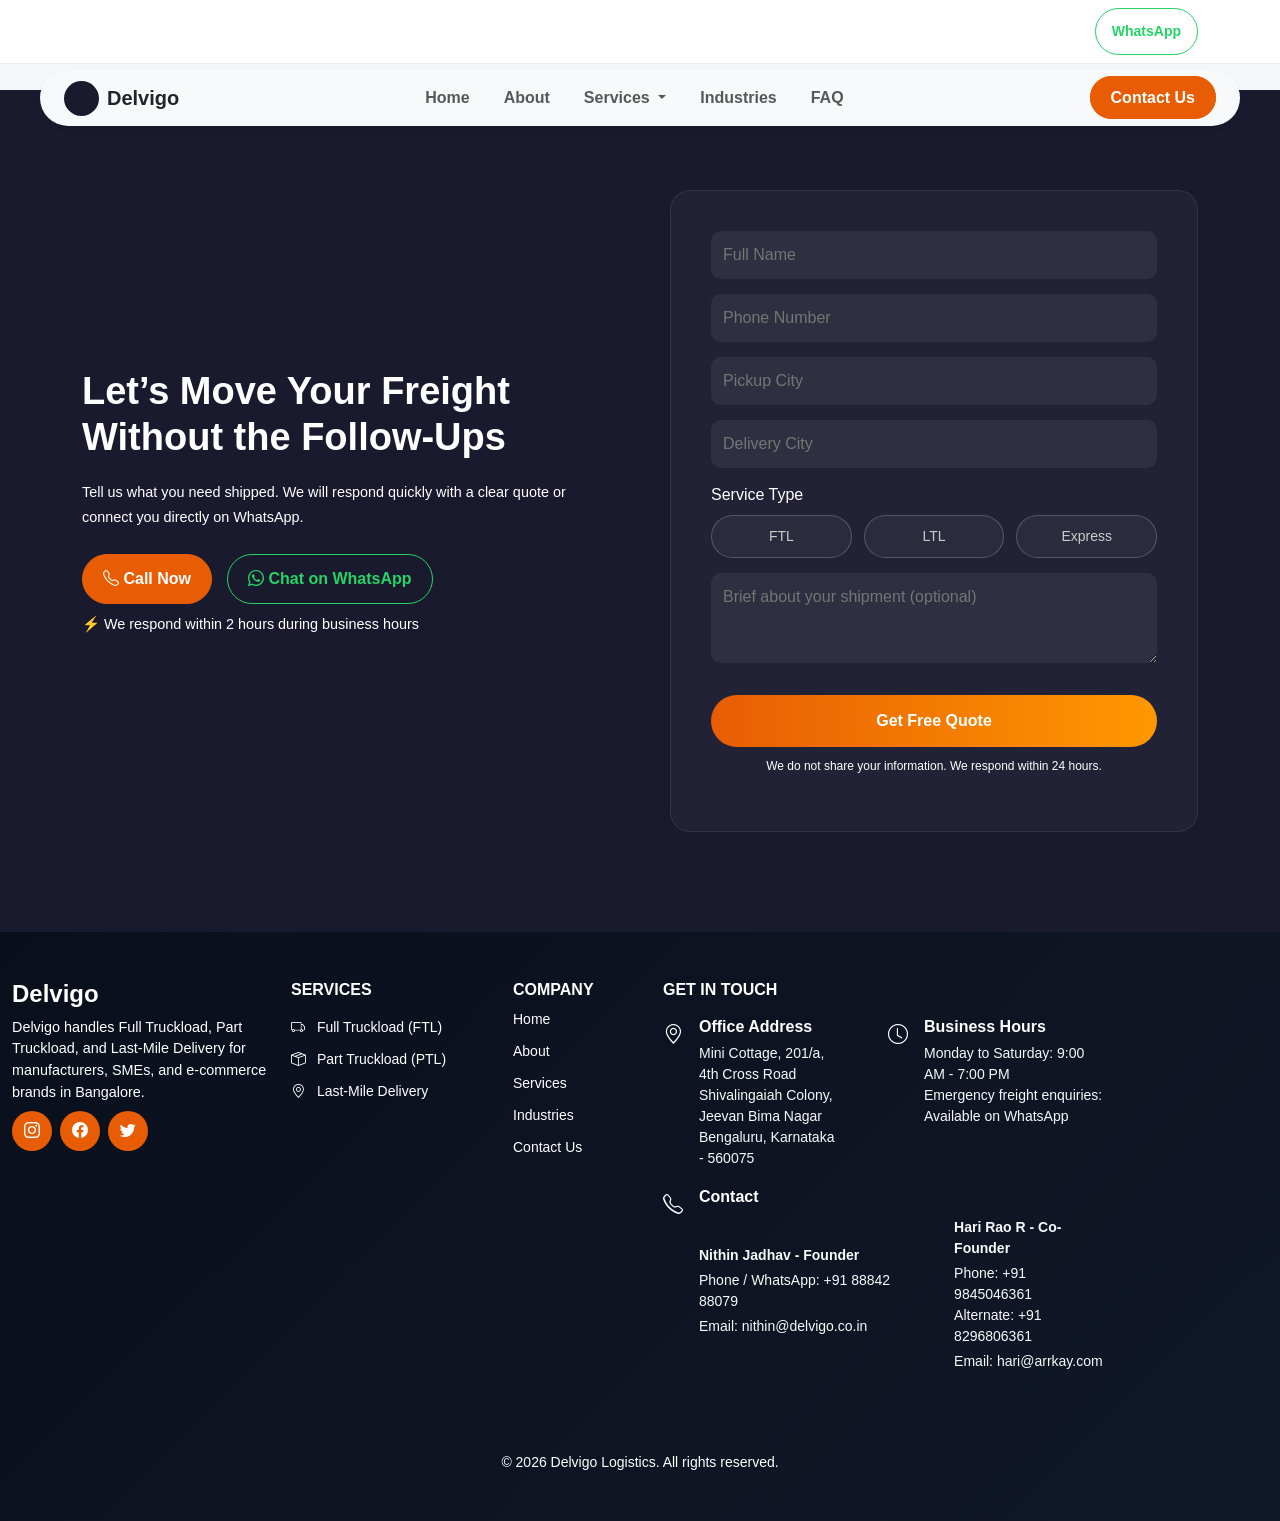
<file: contact.html>
<!DOCTYPE html>
<html lang="en">
<head>
  <meta charset="UTF-8">
  <title>Delvigo</title>
  <meta name="viewport" content="width=device-width, initial-scale=1">

  <!-- Bootstrap CSS (UPDATED) -->
  <link href="https://cdn.jsdelivr.net/npm/bootstrap@5.3.3/dist/css/bootstrap.min.css" rel="stylesheet">
  <!-- Bootstrap Icons -->
<link href="https://cdn.jsdelivr.net/npm/bootstrap-icons@1.11.3/font/bootstrap-icons.css" rel="stylesheet">

  <!-- Fonts -->
  <link rel="preconnect" href="https://fonts.googleapis.com">
  <link rel="preconnect" href="https://fonts.gstatic.com" crossorigin>
  <link href="https://fonts.googleapis.com/css2?family=Inter:wght@100..900&family=Poppins:wght@100..900&display=swap" rel="stylesheet">

  <!-- Custom CSS -->
  <link rel="stylesheet" href="style/style.css">
</head>

<body>
    

<!-- 🔹 Top Header -->
<div class="top-header py-2">
  <div class="container d-flex justify-content-end align-items-center">

    <!-- Right: Phone + WhatsApp -->
    <div class="d-flex align-items-center">
      <!-- <span class="phone-text">+91 88842 88079</span> -->
      <a href="https://wa.me/918884288079" target="_blank" class="btn whatsapp-btn btn-sm rounded-pill px-3">
        WhatsApp
      </a>
    </div>

  </div>
</div>

<!-- 🔹 Navbar -->
<div class="main-navbar">
  <nav class="navbar navbar-expand-lg bg-light rounded-pill px-4 px-lg-4 py-2 shadow-sm navbar-inner">
 <!-- Left: Logo -->
    <div  class="d-flex align-items-center">
      <div class="logo-icon"></div>
      <span  class="fw-bold fs-5">Delvigo</span>
    </div>
    <!-- Toggle -->
    <button class="navbar-toggler border-0" type="button" data-bs-toggle="collapse" data-bs-target="#navbarNav">
      <span class="navbar-toggler-icon"></span>
    </button>

    <!-- Links -->
    <div class="collapse navbar-collapse justify-content-center" id="navbarNav">

      <ul class="navbar-nav mb-2 mb-lg-0">

        <li class="nav-item">
          <a class="nav-link fw-semibold" href="/index.html">Home</a>
        </li>

        <li class="nav-item">
          <a class="nav-link fw-semibold" href="/about.html">About</a>
        </li>

        <!-- Services -->
        <li class="nav-item dropdown">
          <a class="nav-link dropdown-toggle fw-semibold" href="/services.html" data-bs-toggle="dropdown">
            Services
          </a>
                    <ul class="dropdown-menu shadow border-0 rounded-3">
            <li><a class="dropdown-item" href="/services.html#FTL">FTL</a></li>
            <li><a class="dropdown-item" href="/services.html#PTL">PTL</a></li>
            <li><a class="dropdown-item" href="/services.html#LM">Last-Mile</a></li>
          </ul>
        </li>

        <li class="nav-item">
          <a class="nav-link fw-semibold" href="/industries.html">Industries</a>
        </li>

        <li class="nav-item">
          <a class="nav-link fw-semibold" href="/index.html#FAQ">FAQ</a>
        </li>

         <li class="nav-item d-md-none d-block">
           <a href="/contact.html" class="call-btn blue-btn">
            Contact Us
          </a>
        </li>

      </ul>

    </div>
    <div class=" d-none d-md-block d-flex align-items-center">
      <a href="/contact.html" class="call-btn blue-btn">
            Contact Us
          </a>
    </div>
  </nav>
</div>



<section class="contact-section">

  <div class="container">
    <div class="contact-grid">

      <!-- LEFT SIDE (CTA CONTENT) -->
      <div class="contact-left">

        <h2>Let’s Move Your Freight Without the Follow-Ups</h2>

        <p class="text-white fs-8">
          Tell us what you need shipped. We will respond quickly with a clear quote or connect you directly on WhatsApp.
        </p>

        <div class="quick-contact">
          <a href="tel:+918884288079" class="call-btn blue-btn"><i class="bi bi-telephone"></i> Call Now</a>
          <a href="https://wa.me/918884288079?text=Hi,%20I%20have%20a%20freight%20enquiry%20for%20Delvigo." target="_blank" class="whatsapp-btn">
            <i class="bi bi-whatsapp"></i> Chat on WhatsApp
          </a>
        </div>

        <p class="mt-2 fs-8 text-white">
          ⚡ We respond within 2 hours during business hours
        </p>

      </div>

      <!-- RIGHT SIDE (FORM) -->
      <div class="contact-right">

        <form class="lead-form">

          <div class="form-group">
            <input type="text" placeholder="Full Name" required>
          </div>

          <div class="form-group">
            <input type="tel" placeholder="Phone Number" required>
          </div>

          <div class="form-group">
            <input type="text" placeholder="Pickup City" required>
          </div>

          <div class="form-group">
            <input type="text" placeholder="Delivery City" required>
          </div>

          <div class="form-group">
  <label>Service Type</label>
  <div class="radio-group">
    <label class="radio-card">
      <input type="radio" name="service">
      <span>FTL</span>
    </label>

    <label class="radio-card">
      <input type="radio" name="service">
      <span>LTL</span>
    </label>

    <label class="radio-card">
      <input type="radio" name="service">
      <span>Express</span>
    </label>
  </div>
</div>

          <div class="form-group">
            <textarea placeholder="Brief about your shipment (optional)"></textarea>
          </div>

          <button type="submit" class="submit-btn">
            Get Free Quote
          </button>

          <p class="privacy-note">
            We do not share your information. We respond within 24 hours.
          </p>

        </form>

      </div>

    </div>
  </div>

</section>







<!-- Footer -->
 <section class="final-cta py-5 text-white">
  <div class="row container">
    <div class="col-lg-3">
      <h4 class="p0 m-0 fw-bold text-white mb-2">Delvigo</h4>
      <p class="p-0 m-0 fs-8 text-white mb-2">Delvigo handles Full Truckload, Part Truckload, and Last-Mile Delivery for manufacturers, SMEs, and e-commerce brands in Bangalore.</p>
      <div class="d-flex align-items-center gap-2">
        <div class="icon-footer">
          <i class="bi bi-instagram"></i>
        </div>
        <div class="icon-footer">
          <i class="bi bi-facebook"></i>
        </div>
        <div class="icon-footer">
          <i class="bi bi-twitter"></i>
        </div>
      </div>
    </div>
    
<!-- Services -->
    <div class="col-lg-2 text-white">

  <h6 class="fw-bold mb-3 text-uppercase">Services</h6>

  <ul class="list-unstyled">

    <li class="mb-2">
      <a href="/services.html#FTL" class="footer-link">
        <i class="bi bi-truck me-2"></i> Full Truckload (FTL)
      </a>
    </li>

    <li class="mb-2">
      <a href="/services.html#PTL" class="footer-link">
        <i class="bi bi-box-seam me-2"></i> Part Truckload (PTL)
      </a>
    </li>

    <li class="mb-2">
      <a href="/services.html#LM" class="footer-link">
        <i class="bi bi-geo-alt me-2"></i> Last-Mile Delivery
      </a>
    </li>

    <!-- <li class="mb-2">
      <a href="#" class="footer-link">
        <i class="bi bi-clock-history me-2"></i> Express Delivery
      </a>
    </li> -->

    <!-- <li>
      <a href="#" class="footer-link">
        <i class="bi bi-building me-2"></i> Contract Logistics
      </a>
    </li> -->

  </ul>

</div>
<!-- Company -->
    <div class="col-lg-2 ps-5">
      <h6 class="p0 m-0 fw-bold text-white mb-2 text-uppercase">Company</h6>

      <ul class="list-unstyled">

    <li class="mb-2">
      <a href="/index.html" class="footer-link">
      Home
      </a>
    </li>

    <li class="mb-2">
      <a href="/about.html" class="footer-link">
        About
      </a>
    </li>

    <li class="mb-2">
      <a href="/services.html" class="footer-link">
        Services
      </a>
    </li>

    <li class="mb-2">
      <a href="/industries.html" class="footer-link">
        Industries
      </a>
    </li>

    <li>
      <a href="/contact.html" class="footer-link">
        Contact Us
      </a>
    </li>

  </ul>
    </div>

    <!-- Get in touch -->
    <div class="col-lg-5 text-white">

  <h6 class="fw-bold mb-3 text-uppercase">Get in Touch</h6>

  <div class="d-flex align-items-top gap-5">
  <div>
    <!-- Address -->
  <div class="d-flex align-items-start gap-3 mb-3">
    <i class="bi bi-geo-alt fs-5 mt-1"></i>
    <div>
      <p class="fw-semibold mb-1">Office Address</p>
      <p class="mb-0 small text-light">
        Mini Cottage, 201/a, 4th Cross Road<br>
        Shivalingaiah Colony, Jeevan Bima Nagar<br>
        Bengaluru, Karnataka - 560075
      </p>
    </div>
  </div>
  </div>

  <div>
    <!-- Business Hours -->
  <div class="d-flex align-items-start gap-3 mb-3">
    <i class="bi bi-clock fs-5 mt-1"></i>
    <div>
      <p class="fw-semibold mb-1">Business Hours</p>
      <p class="mb-0 small text-light">
        Monday to Saturday: 9:00 AM - 7:00 PM<br>
        Emergency freight enquiries: Available on WhatsApp
      </p>
    </div>
  </div>

  </div>
</div>
  <!-- Contact -->
  <div class="d-flex align-items-start gap-3 mb-2">
    <i class="bi bi-telephone fs-5 mt-1"></i>
    <div>
      <p class="fw-semibold mb-2">Contact</p>

      <div class="d-flex align-items-center gap-5">
        <div>
          <!-- Founder -->
      <p class="mb-1 small text-light fw-semibold">Nithin Jadhav - Founder</p>
      <p class="mb-1 small text-light">Phone / WhatsApp: +91 88842 88079</p>
      <p class="mb-2 small text-light">Email: nithin@delvigo.co.in</p>
        </div>

        <div>
          <!-- Co-Founder -->
      <p class="mb-1 small text-light fw-semibold">Hari Rao R - Co-Founder</p>
      <p class="mb-1 small text-light">
        Phone: +91 9845046361<br>
        Alternate: +91 8296806361
      </p>
      <p class="mb-0 small text-light">Email: hari@arrkay.com</p>

        </div>
      </div>
      
      
    </div>
  </div>

</div>
  </div>

  <!-- Bottom Bar -->
    <div class="footer-bottom text-center mt-5 pt-4">
      <p class="small mb-0">
        © 2026 Delvigo Logistics. All rights reserved.
      </p>
    </div>
 </section>

<!-- Bootstrap JS (MATCH VERSION) -->
  <script src="https://cdn.jsdelivr.net/npm/bootstrap@5.3.0/dist/js/bootstrap.bundle.min.js"></script>

</body>
</html>
</file>
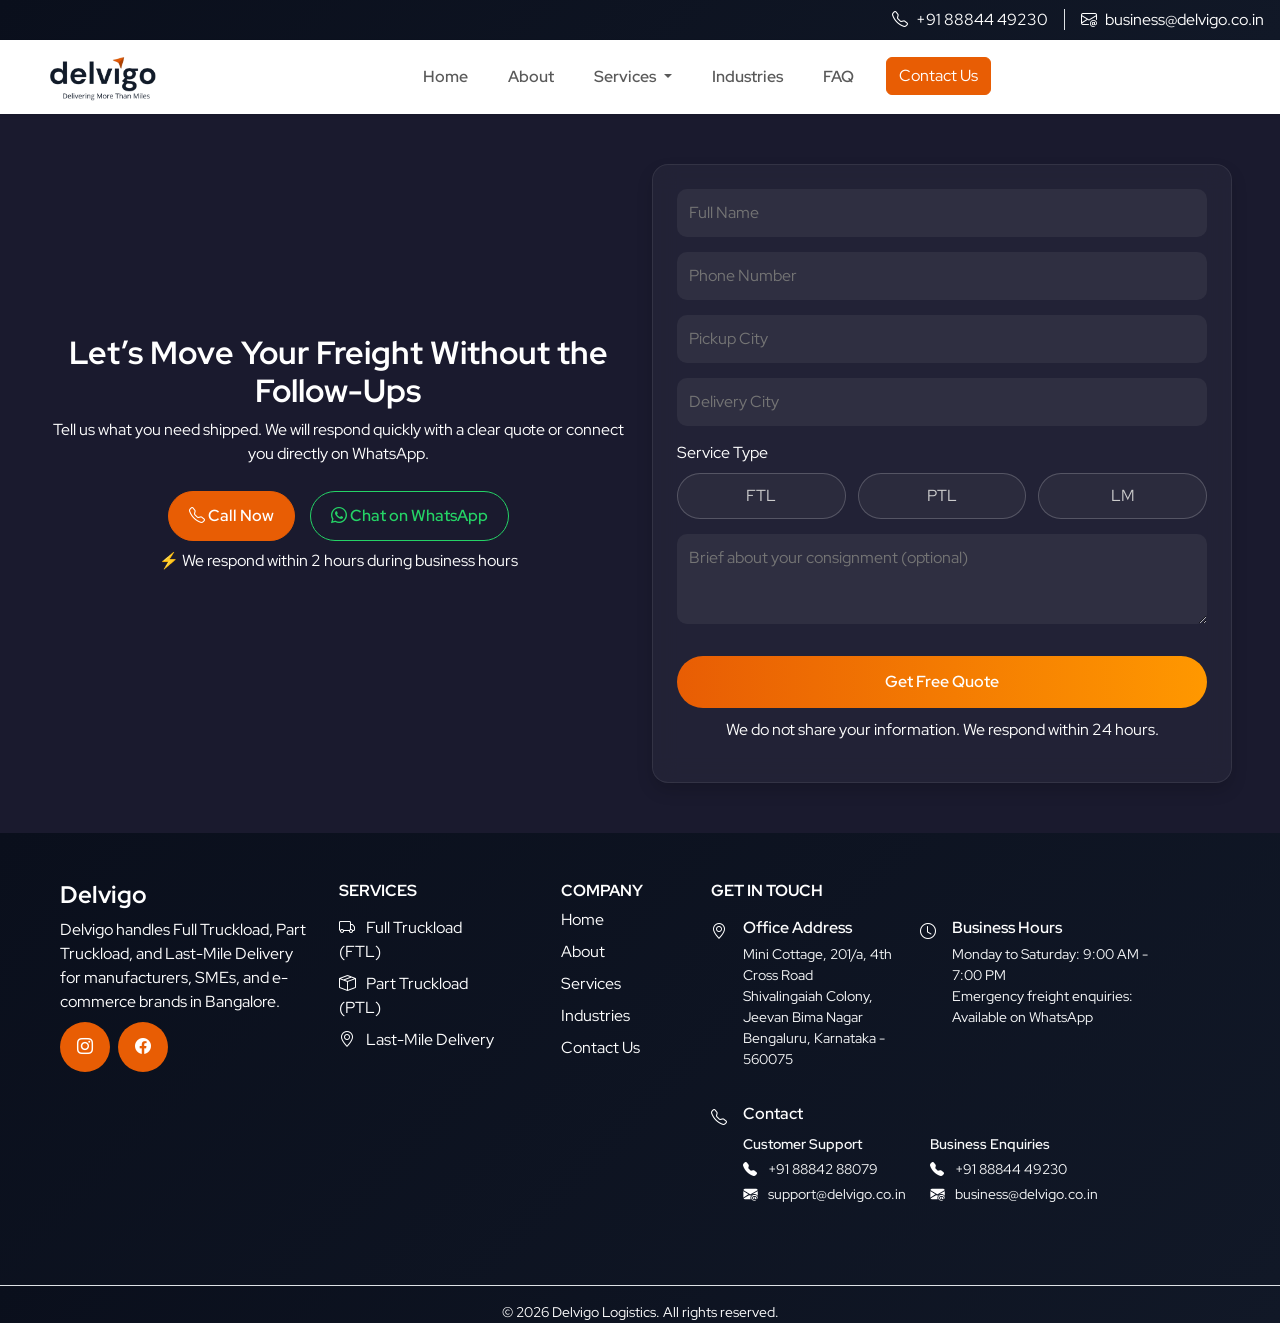
<file: public/contact.html>
<!DOCTYPE html>
<html lang="en">
<head>
  <meta charset="UTF-8">
  <!-- <title>Delvigo</title> -->
  <meta name="viewport" content="width=device-width, initial-scale=1">
<title>Delvigo - Trusted B2B Logistics in Bangalore | FTL, PTL, Last-Mile</title>
<meta name="description" content="Reliable FTL, PTL, and last-mile delivery for manufacturers, SMEs, and e-commerce brands in Bangalore. Call or WhatsApp for a free quote today.">
<link rel="icon" type="image/x-icon" href="img/logo tag.png">
  
<!-- AOS   -->
<link href="https://unpkg.com/aos@2.3.4/dist/aos.css" rel="stylesheet">




  <!-- Bootstrap CSS (UPDATED) -->
  <link href="https://cdn.jsdelivr.net/npm/bootstrap@5.3.8/dist/css/bootstrap.min.css" rel="stylesheet" integrity="sha384-sRIl4kxILFvY47J16cr9ZwB07vP4J8+LH7qKQnuqkuIAvNWLzeN8tE5YBujZqJLB" crossorigin="anonymous">
  <!-- Bootstrap Icons -->
<link href="https://cdn.jsdelivr.net/npm/bootstrap-icons@1.11.3/font/bootstrap-icons.css" rel="stylesheet">


  <link rel="preconnect" href="https://fonts.googleapis.com">
<link rel="preconnect" href="https://fonts.gstatic.com" crossorigin>
<link href="https://fonts.googleapis.com/css2?family=Red+Hat+Display:ital,wght@0,300..900;1,300..900&display=swap" rel="stylesheet">

  <!-- Custom CSS -->
  <link rel="stylesheet" href="style/style.css">
</head>

<body>
    


<!-- Top Header (scrolls away) -->
<div class="top-header py-2">
  <div class="px-3 d-flex justify-content-end gap-3 align-items-center contact-info">
  <p class="p-0 m-0 text-white">
    <i class="bi bi-telephone me-2"></i>+91 88844 49230 
    <span class="ps-3 border-end"></span>
  </p>

  <p class="p-0 m-0 text-white">
    <i class="bi bi-envelope-at me-2"></i>business@delvigo.co.in
  </p>
</div>
</div>

<!-- Navbar (sticky) -->
<div class="main-navbar sticky-top ">
  <nav class="navbar navbar-expand-lg navbar-light bg-white px-3 px-lg-5 py-2 shadow-sm">

    <!-- Logo -->
    <a class="navbar-brand" href="/index.html">
      <img src="img/logo tag.png" style="max-width: 110px;" alt="Logo">
      
    </a>

    <!-- Toggle -->
    <button class="navbar-toggler border-0" type="button"
      data-bs-toggle="collapse" data-bs-target="#navbarNav">
      <span class="navbar-toggler-icon"></span>
    </button>

    <!-- Overlay Menu -->
    <div class="collapse navbar-collapse mobile-menu" id="navbarNav">

      <ul class="navbar-nav mx-lg-auto  text-lg-center gap-lg-4">

        <li class="nav-item"><a class="nav-link fw-semibold" href="/index.html">Home</a></li>
        <li class="nav-item"><a class="nav-link fw-semibold" href="/about.html">About</a></li>

        <li class="nav-item dropdown">
          <a class="nav-link dropdown-toggle fw-semibold" href="#" data-bs-toggle="dropdown">
            Services
          </a>
          <ul class="dropdown-menu border-0 shadow rounded-3">
            <li><a class="dropdown-item" href="/services.html#FTL">FTL</a></li>
            <li><a class="dropdown-item" href="/services.html#PTL">PTL</a></li>
            <li><a class="dropdown-item" href="/services.html#LM">Last-Mile</a></li>
          </ul>
        </li>

        <li class="nav-item"><a class="nav-link fw-semibold" href="/industries.html">Industries</a></li>
        <li class="nav-item"><a class="nav-link fw-semibold" href="/index.html#FAQ">FAQ</a></li>

        <!-- Mobile Button -->
        <li class="nav-item ">
          <a href="/contact.html" class="btn blue-btn w-100">Contact Us</a>
        </li>

      </ul>

    </div>

  </nav>
</div>

<div style="overflow: hidden;">
<section class="contact-section">

  <div class="px-lg-5 px-2">
    <div class="row align-items-center">

      <!-- LEFT SIDE (CTA CONTENT) -->
      <div class="col-12 col-lg-6 mb-4 text-center">

        <h2 class="fw-bold" data-aos="fade-right">Let’s Move Your Freight Without the Follow-Ups</h2>

        <p class="text-white " data-aos="fade-right" data-aos-delay="200">
          Tell us what you need shipped. We will respond quickly with a clear quote or connect you directly on WhatsApp.
        </p>

        <div class="quick-contact text-center mx-auto">
          <a href="tel:+918884449230" class="call-btn blue-btn" data-aos="fade-zoom-in" data-aos-delay="300"><i class="bi bi-telephone"></i> Call Now</a>
          <a href="https://wa.me/918884449230?text=Hi,%20I%20have%20a%20freight%20enquiry%20for%20Delvigo." target="_blank" class="whatsapp-btn" data-aos="fade-zoom-in" data-aos-delay="400">
            <i class="bi bi-whatsapp"></i> Chat on WhatsApp
          </a>
        </div>

        <p class="mt-2  text-white" data-aos="fade-up" data-aos-delay="500">
          ⚡ We respond within 2 hours during business hours
        </p>

      </div>

      <!-- RIGHT SIDE (FORM) -->
      <div class="col-12 col-lg-6">

        <div class="contact-right p-4 rounded-4  shadow" data-aos="zoom-in" data-aos-delay="100">

          <!-- <h6 class="fw-bold mb-3  text-center" >Get a Callback</h6> -->

          <form class="lead-form" action="https://formeasy-tt5oyjktnq-uc.a.run.app/submit"method="POST">
          <input type="hidden" name="access_key" value="ca44ed0a-123c-4b48-be1c-b59eff6024af">

          <div class="form-group">
            <input type="text" name="name" placeholder="Full Name" required>
          </div>

          <div class="form-group">
            <input type="tel" name="mobileNo" placeholder="Phone Number" required>
          </div>

          <div class="form-group">
            <input type="text" name="pickupcity" placeholder="Pickup City" required>
          </div>

          <div class="form-group">
            <input type="text" name="deliverycity" placeholder="Delivery City" required>
          </div>

          <div class="form-group">
  <label>Service Type</label>
  <div class="radio-group">
    <label class="radio-card">
      <input type="radio" value="FTL" name="FTL">
      <span>FTL</span>
    </label>

    <label class="radio-card">
      <input type="radio" value="PTL" name="PTL">
      <span>PTL</span>
    </label>

    <label class="radio-card">
      <input type="radio" value="LM" name="LM">
      <span>LM</span>
    </label>
  </div>
</div>

          <div class="form-group">
            <textarea name="message" placeholder="Brief about your consignment (optional)"></textarea>
          </div>

          <button type="submit" class="submit-btn ">
            Get Free Quote
          </button>

          <p class="privacy-note ">
            We do not share your information. We respond within 24 hours.
          </p>

        </form>

        </div>

      </div>

    </div>
  </div>

</section>







<!-- Footer -->
  <section class="final-cta p-lg-5 p-2 text-white">
  <div class="row container">
    <div class="col-12  col-lg-3 mb-4">
      <h4 class="p-0 m-0 fw-bold text-white mb-2" data-aos="zoom-in" data-aos-delay="100">Delvigo</h4>
      <p class="p-0 m-0  text-white mb-2" data-aos="zoom-in" data-aos-delay="200">Delvigo handles Full Truckload, Part Truckload, and Last-Mile Delivery for manufacturers, SMEs, and e-commerce brands in Bangalore.</p>
      <div class="d-flex align-items-center gap-2">
        <div  class="icon-footer" data-aos="zoom-in" data-aos-delay="300">
           <a href="https://www.instagram.com/delvigo_official?igsh=MWVuOW9mN3l1N2FmdQ==" class="text-white text-decoration-none" target="_blank"> <i class="bi bi-instagram"></i></a>
        </div>
        <div class="icon-footer" data-aos="zoom-in" data-aos-delay="400">
          <a href="https://www.facebook.com/share/18NrJ21Rtu/" class="text-white text-decoration-none" target="_blank"><i class="bi bi-facebook"></i></a>
        </div>
        <!-- <div class="icon-footer" data-aos="zoom-in" data-aos-delay="500">
          <i class="bi bi-twitter"></i>
        </div> -->
      </div>
    </div>
    
<!-- Services -->
    <div class="col-12 col-md-6 col-lg-2 mb-4">

  <h6 class="fw-bold mb-3 text-uppercase" data-aos="zoom-in" data-aos-delay="100">Services</h6>

  <ul class="list-unstyled">

    <li class="mb-2" data-aos="zoom-in" data-aos-delay="200">
      <a href="/services.html#FTL" class="footer-link">
        <i class="bi bi-truck me-2"></i> Full Truckload (FTL)
      </a>
    </li>

    <li class="mb-2" data-aos="zoom-in" data-aos-delay="300">
      <a href="/services.html#PTL" class="footer-link">
        <i class="bi bi-box-seam me-2"></i> Part Truckload (PTL)
      </a>
    </li>

    <li class="mb-2" data-aos="zoom-in" data-aos-delay="400">
      <a href="/services.html#LM" class="footer-link">
        <i class="bi bi-geo-alt me-2"></i> Last-Mile Delivery
      </a>
    </li>

  </ul>

</div>
<!-- Company -->
    <div class="col-12 col-md-6 col-lg-2 mb-4 ps-lg-5">
      <h6 class="p0 m-0 fw-bold text-white mb-2 text-uppercase" data-aos="zoom-in" data-aos-delay="100">Company</h6>

      <ul class="list-unstyled">

    <li class="mb-2" data-aos="zoom-in" data-aos-delay="200">
      <a href="/index.html" class="footer-link">
      Home
      </a>
    </li>

    <li class="mb-2" data-aos="zoom-in" data-aos-delay="300">
      <a href="/about.html" class="footer-link">
        About
      </a>
    </li>

    <li class="mb-2" data-aos="zoom-in" data-aos-delay="400">
      <a href="/services.html" class="footer-link">
        Services
      </a>
    </li>

    <li class="mb-2" data-aos="zoom-in" data-aos-delay="500">
      <a href="/industries.html" class="footer-link">
        Industries
      </a>
    </li>

    <li class="mb-2" data-aos="zoom-in" data-aos-delay="600">
      <a href="/contact.html" class="footer-link">
        Contact Us
      </a>
    </li>

  </ul>
    </div>

    <!-- Get in touch -->
     <div class="col-12 col-md-6 col-lg-5 mb-4">

  <h6 class="fw-bold mb-3 text-uppercase" data-aos="zoom-in" data-aos-delay="100">Get in Touch</h6>

  <div class="d-flex flex-column flex-lg-row gap-4">

          <!-- Address -->
          <div class="flex-fill">
            <div class="d-flex align-items-start gap-3 mb-3" data-aos="zoom-in" data-aos-delay="200">
              <i class="bi bi-geo-alt  mt-1"></i>
              <div>
                <p class="fw-semibold mb-1">Office Address</p>
                <p class="mb-0 small text-light">
                  Mini Cottage, 201/a, 4th Cross Road<br>
                  Shivalingaiah Colony, Jeevan Bima Nagar<br>
                  Bengaluru, Karnataka - 560075
                </p>
              </div>
            </div>
          </div>

          <!-- Business Hours -->
          <div class="flex-fill">
            <div class="d-flex align-items-start gap-3 mb-3" data-aos="zoom-in" data-aos-delay="300">
              <i class="bi bi-clock  mt-1"></i>
              <div>
                <p class="fw-semibold mb-1">Business Hours</p>
                <p class="mb-0 small text-light">
                  Monday to Saturday: 9:00 AM - 7:00 PM<br>
                  Emergency freight enquiries: Available on WhatsApp
                </p>
              </div>
            </div>
          </div>

        </div>

        <!-- Contact -->
        <div class="d-flex align-items-start gap-3 mt-3" data-aos="zoom-in" data-aos-delay="400">
          <i class="bi bi-telephone  mt-1"></i>
          <div>
            <p class="fw-semibold mb-2">Contact</p>

            <!-- FIXED -->
            <div class="d-flex flex-column flex-lg-row gap-4">

              <div>
                <p class="mb-1 small text-light fw-semibold">Customer Support</p>
                <p class="mb-1 small text-light"><i class="bi bi-telephone-fill text-white me-2"></i> +91 88842 88079</p>
                <p class="mb-2 small text-light"><i class="bi bi-envelope-at-fill text-white me-2"></i> support@delvigo.co.in</p>
              </div>

              <div>
                <p class="mb-1 small text-light fw-semibold">Business Enquiries</p>
                <p class="mb-1 small text-light"><i class="bi bi-telephone-fill text-white me-2"></i> +91 88844 49230</p>
                <p class="mb-0 small text-light"><i class="bi bi-envelope-at-fill text-white me-2"></i> business@delvigo.co.in</p>
              </div>

            </div>

          </div>
        </div>

      </div>

    </div>
</section>
<!-- Bottom Bar -->
    <div class="footer-bottom final-cta text-center text-white pt-3 border-top">
      <p class="small mb-0">
        © 2026 Delvigo Logistics. All rights reserved.
      </p>
    </div>
  </div>

<!-- Bootstrap JS (MATCH VERSION) -->
  <script src="https://cdn.jsdelivr.net/npm/bootstrap@5.3.8/dist/js/bootstrap.bundle.min.js" integrity="sha384-FKyoEForCGlyvwx9Hj09JcYn3nv7wiPVlz7YYwJrWVcXK/BmnVDxM+D2scQbITxI" crossorigin="anonymous"></script>

  <!-- AOS -->
<script src="https://unpkg.com/aos@2.3.4/dist/aos.js"></script>
<script>
 AOS.init({
    duration: 1000,     // animation duration
    once: true,         // animation happens only once
    offset: 100,        // trigger offset
    easing: 'ease-in-out'
  });
</script>

</body>
</html>
</file>
<file: style/style.css>
:root{
    --primary:#e85d04;
    --primary-subtle:#ff9800;
    --primary-dark:#1a1a2e;
    --whatsApp: #25D366;
    }


    .bg-pr{
        background-color: var(--primary);
    }

    .bg-pr-subt{
        background-color: var(--primary-subtle);
    }

    .text-pr{
      color: var(--primary);
    }

    .w-fit{
        width: fit-content;
    }
body {
      padding-top: 90px; /* space for fixed navbar */
      background: #f5f7fa;
      /* font-family: "Roboto", sans-serif; */
       font-family: "Ubuntu", sans-serif;
    }

   .top-header {
      position: fixed;
      top: 0;
      width: 100%;
      z-index: 1000;
      background: #ffffff;
      border-bottom: 1px solid #eee;
    }

    .main-navbar {
      position: fixed;
      top: 70px;
      width: 100%;
      z-index: 999;
    }

    .navbar-nav {
  gap: 18px; /* adjust (16–24px looks best) */
}

    .navbar-inner {
      max-width: 1200px;
      margin: auto;
    }

    /* desktop = pill (default), mobile = square */
@media (max-width: 768px) {
  .navbar-inner {
    border-radius: 0 !important;
  }
}


    .logo-icon {
      width: 35px;
      height: 35px;
      background: var(--primary-dark);
      border-radius: 50%;
      display: inline-block;
      margin-right: 8px;
    }

    .phone-text {
      font-weight: 600;
      margin-right: 15px;
    }

    .blue-btn{
    background-color: var(--primary);
    color: #fff;
    transition-property: all;
    transition-duration: .2s;
    transition-timing-function: cubic-bezier(.215, .61, .355, 1);
    border: 1px solid var(--primary);
    }

    .blue-btn:hover{
    background-color: transparent;
    color: var(--primary);
    transition-property: all;
    transition-duration: .2s;
    transition-timing-function: cubic-bezier(.215, .61, .355, 1);
    border: 1px solid var(--primary);
    }

    .whatsapp-btn {
        background: transparent;
        border: 1px solid var(--whatsApp);
        color: var(--whatsApp);
}

.whatsapp-btn:hover {
    /* border: 1px solid #25D366; */
  background-color: var(--whatsApp);
  color: #fff;
}

.fs-7{
    font-size: 1rem;
}

.fs-8{
    font-size: 0.9rem;
}

.border-pr{
    border: 3px solid var(--primary);
}




    .hero-section {
  min-height: 90vh;
  background: linear-gradient(135deg, #0a0f1c, #111827);
}

.hero-img{
    /* max-width: 300px; */
    object-fit: cover;
}


.service-card {
  background: #fff;
  border-radius: 16px;
  transition: all 0.3s ease;
  border: 1px solid #eee;
  position: relative;
  overflow: hidden;
}

.service-card:hover {
  transform: translateY(-8px);
  box-shadow: 0 15px 40px rgba(0,0,0,0.08);
}

.why-delvigo {
  background: linear-gradient(135deg, #f8fafc, #eef2f7);
}

.why-card {
  background: #fff;
  border-radius: 16px;
  transition: all 0.3s ease;
  border: 1px solid #eee;
  position: relative;
  overflow: hidden;
}

.why-card:hover {
  transform: translateY(-8px);
  box-shadow: 0 15px 40px rgba(0,0,0,0.08);
}

/* Icon styling */
.icon-box {
  width: 50px;
  height: 50px;
  background: var(--primary-subtle);
  display: flex;
  align-items: center;
  justify-content: center;
  border-radius: 12px;
  font-size: 22px;
  color: #ffffff;
}

/* Optional top border animation */
.why-card::before {
  content: "";
  position: absolute;
  top: 0;
  left: 0;
  width: 0%;
  height: 3px;
  background: var(--primary-subtle);
  transition: 0.3s;
}

.why-card:hover::before {
  width: 100%;
}

.industries {
  /* background: linear-gradient(135deg, #0f172a, #1a1a2e); */
  color: #fff;
}

/* CARD */
.industry-card {
  position: relative;
  height: 320px;
  border-radius: 20px;
  overflow: hidden;
  cursor: pointer;
  transition: 0.4s ease;
}

/* IMAGE */
.industry-card img {
  width: 100%;
  height: 100%;
  object-fit: cover;
  transition: 0.6s ease;
}

/* STRONG DARK OVERLAY (fix readability) */
.industry-card::before {
  content: "";
  position: absolute;
  inset: 0;
  background: linear-gradient(
    to top,
    rgba(0,0,0,0.9) 10%,
    rgba(0,0,0,0.6) 40%,
    rgba(0,0,0,0.2) 100%
  );
  z-index: 1;
}

/* CONTENT BOX (GLASS EFFECT) */
.industry-content {
  position: absolute;
  bottom: 15px;
  left: 15px;
  right: 15px;
  z-index: 2;

  padding: 18px;
  border-radius: 14px;

  background: rgba(255,255,255,0.06);
  backdrop-filter: blur(10px);

  border: 1px solid rgba(255,255,255,0.1);

  transform: translateY(20px);
  transition: 0.4s ease;
}

/* TITLE */
.industry-content h5 {
  font-weight: 600;
  font-size: 18px;
  color: #fff;
  margin-bottom: 8px;
}

/* TEXT */
.industry-content p {
  font-size: 13px;
  color: #fff;
  margin: 0;
  /* opacity: 0; */
  transition: 0.4s ease;
}

/* HOVER EFFECT */
.industry-card:hover img {
  transform: scale(1.1);
}

.industry-card:hover .industry-content {
  transform: translateY(0);
}

/* SHOW TEXT */
.industry-card:hover p {
  color: #ffffff;
  opacity: 1;
}

/* GLOW EFFECT */
.industry-card:hover {
  box-shadow: 0 20px 60px rgba(232,93,4,0.25);
}

/* ACCENT LINE */
.industry-content::after {
  content: "";
  display: block;
  margin-top: 10px;
  height: 2px;
  width: 40px;
  background: linear-gradient(90deg, var(--primary), var(--primary-subtle));
  transition: 0.3s;
}

.industry-card:hover .industry-content::after {
  width: 80px;
}

.faq .accordion-button {
  /* border-radius: 10px !important; */
  font-size: 16px;
}

.faq .accordion-button:not(.collapsed) {
  background-color: var(--primary-dark);
  color: #fff;
  border-top-left-radius: 10px;
  border-top-right-radius: 10px;
}

.faq .accordion-item {
  overflow: hidden;
}

.faq .accordion-body {
  font-size: 15px;
  color: #555;
  line-height: 1.6;
}

.final-cta {
  background: linear-gradient(135deg, #0a0f1c, #111827);
}

.form-box input,
.form-box select,
.form-box textarea {
  border-radius: 8px;
  font-size: 14px;
}

.form-box input:focus,
.form-box select:focus,
.form-box textarea:focus {
  box-shadow: none;
  border-color: #2563eb;
}


.footer-link {
  color: #ffffff;
  text-decoration: none;
  font-size: 14px;
  transition: all 0.3s ease;
}

.footer-link:hover {
  color: var(--primary-subtle); /* WhatsApp green highlight */
  padding-left: 5px;
}

.icon-footer {
  width: 40px;
  height: 40px;
  border-radius: 50%;
  background-color: var(--primary);
  display: flex;
  align-items: center;
  justify-content: center;
  transition: all 0.3s ease;
  cursor: pointer;
}

.icon-footer:hover {
  transform: translateY(-5px) scale(1.1);
  background-color: var(--primary-subtle); /* highlight color */
  box-shadow: 0 10px 20px rgba(0,0,0,0.3);
}


/* SECTION */
.section {
  padding:80px 0;
}

/* STORY TIMELINE */
.timeline {
  border-left:3px solid var(--primary);
  padding-left:20px;
}

.timeline p {
  margin-bottom:15px;
}

/* STORY TIMELINE */
.list::before{
  content:"";
  position:absolute;
  left:0;
  top:8px;
  width:8px;
  height:8px;
  background:var(--primary); /* 🔥 your color */
  border-radius:50%;
}

/* CARDS */
.card-custom {
  background:#111827;
  border:none;
  border-radius:15px;
  padding:25px;
  transition:0.3s;
  height:100%;
}

.card-custom:hover {
  transform:translateY(-5px);
  box-shadow:0 10px 25px rgba(0,0,0,0.4);
}

/* VALUES GRID */
.value-title {
  color:var(--primary-subtle);
  font-weight:600;
}

/* TEAM */
.team-card {
  background:#111827;
  border-radius:15px;
  padding:25px;
  text-align:center;
  transition:0.3s;
}

.team-card:hover {
  transform:translateY(-8px);
}

.team-name {
  font-size:20px;
  font-weight:600;
  color: #ffffff;
}

.team-role {
  color:var(--primary-subtle);
  margin-bottom:10px;
}

/* HEADINGS */
.section-title {
  font-size:32px;
  font-weight:700;
  margin-bottom:30px;
  text-align:center;
}

/* RESPONSIVE */
@media(max-width:768px){
  .hero h1 {
    font-size:32px;
  }
}


/* HERO */
.hero {
  background: linear-gradient(135deg, var(--primary-dark), #0f172a);
  padding:100px 0;
  position:relative;
  overflow:hidden;
}

.hero::after {
  content:'';
  position:absolute;
  width:400px;
  height:400px;
  background: radial-gradient(circle, rgba(255,152,0,0.3), transparent);
  top:-100px;
  right:-100px;
  border-radius:50%;
}

/* Why */
:root {
  --primary:#e85d04;
  --primary-subtle:#ff9800;
  --primary-dark:#1a1a2e;
}

.hero-premium {
  position: relative;
  padding: 120px 0;
  background: var(--primary-dark);
  overflow: hidden;
  color: #fff;
}

/* grid */
.hero-grid {
  display: grid;
  grid-template-columns: 1.2fr 1fr;
  align-items: center;
  gap: 60px;
}

/* left */
.hero-left h1 {
  font-size: 48px;
  font-weight: 700;
  line-height: 1.3;
}

.hero-left h1 span {
  display: block;
  background: linear-gradient(90deg, var(--primary), var(--primary-subtle));
  -webkit-background-clip: text;
  -webkit-text-fill-color: transparent;
}

.hero-left p {
  margin-top: 20px;
  font-size: 18px;
  color: #cfcfcf;
  line-height: 1.7;
}

/* right card */
.promise-card {
  background: rgba(255,255,255,0.05);
  padding: 40px;
  border-radius: 20px;
  backdrop-filter: blur(14px);
  border: 1px solid rgba(255,255,255,0.08);
  position: relative;
  transition: 0.4s;
}

.promise-card h3 {
  font-size: 26px;
  margin-bottom: 15px;
  color: var(--primary-subtle);
}

.promise-card p {
  color: #ddd;
  line-height: 1.7;
}

/* glow border */
.promise-card::before {
  content: "";
  position: absolute;
  inset: 0;
  border-radius: 20px;
  padding: 1px;
  background: linear-gradient(135deg, var(--primary), transparent);
  -webkit-mask: linear-gradient(#fff 0 0) content-box,
                linear-gradient(#fff 0 0);
  -webkit-mask-composite: xor;
}

/* hover */
.promise-card:hover {
  transform: translateY(-10px);
  box-shadow: 0 20px 60px rgba(232,93,4,0.3);
}

/* glowing blobs */
.glow {
  position: absolute;
  width: 300px;
  height: 300px;
  background: radial-gradient(circle, rgba(232,93,4,0.3), transparent 70%);
  filter: blur(80px);
  z-index: 0;
}

.glow-1 {
  top: -50px;
  left: -50px;
}

.glow-2 {
  bottom: -50px;
  right: -50px;
}

/* responsive */
@media(max-width:768px){
  .hero-grid {
    grid-template-columns: 1fr;
    text-align: center;
  }

  .hero-left h1 {
    font-size: 34px;
  }
}

.workflow {
  padding: 100px 0;
  background: var(--primary-dark);
  color: #fff;
}


.workflow-grid {
  display: grid;
  grid-template-columns: repeat(2, 1fr);
  gap: 50px;
  max-width: 1000px;
  margin: auto;
}

/* zig-zag effect */
.step-card:nth-child(even) {
  transform: translateY(20px);
}

/* card */
.step-card {
  background: rgba(255,255,255,0.05);
  border: 1px solid rgba(255,255,255,0.08);
  padding: 30px;
  border-radius: 20px;
  backdrop-filter: blur(14px);
  position: relative;
  overflow: hidden;
  transition: 0.4s;
}

/* glow border */
.step-card::before {
  content: "";
  position: absolute;
  inset: 0;
  border-radius: 20px;
  padding: 1px;
  background: linear-gradient(135deg, var(--primary), transparent);
  -webkit-mask: linear-gradient(#fff 0 0) content-box, 
                linear-gradient(#fff 0 0);
  -webkit-mask-composite: xor;
  mask-composite: exclude;
}

/* number */
.step-number {
  font-size: 50px;
  font-weight: 800;
  color: rgba(255,255,255,0.1);
  position: absolute;
  top: 10px;
  right: 20px;
}

/* text */
.step-card h4 {
  color: var(--primary-subtle);
  margin-bottom: 10px;
}

.step-card p {
  color: #ffffff;
  font-size: 14px;
}

/* hover */
.step-card:hover {
  transform: translateY(-10px) scale(1.02);
  box-shadow: 0 20px 60px rgba(232,93,4,0.25);
  border-color: var(--primary);
}

/* responsive */
@media(max-width:768px){
  .workflow-grid {
    grid-template-columns: 1fr;
  }

  .step-card:nth-child(even) {
    transform: none;
  }
}



.vision-section {
  padding: 120px 0;
  text-align: center;
}

.vision-content {
  max-width: 850px;
  margin: auto;
}

/* title */
.vision-title {
  font-size: 46px;
  font-weight: 700;
  margin-bottom: 25px;
}

.vision-title span {
  background: linear-gradient(90deg, var(--primary), var(--primary-subtle));
  -webkit-background-clip: text;
  -webkit-text-fill-color: transparent;
}

/* paragraphs */
.vision-text {
  font-size: 17px;
  /* color: #ffffff; */
  line-height: 1.8;
  margin-bottom: 20px;
  transition: 0.4s;
}

/* highlight statement */
.vision-highlight {
  margin-top: 40px;
  font-size: 22px;
  font-weight: 600;
  /* color: #fff; */
  line-height: 1.6;
  position: relative;
}

/* underline accent */
.vision-highlight::after {
  content: "";
  display: block;
  width: 80px;
  height: 3px;
  margin: 15px auto 0;
  background: linear-gradient(90deg, var(--primary), var(--primary-subtle));
  border-radius: 10px;
}


/* CONTACT */
:root {
  --primary:#e85d04;
  --primary-subtle:#ff9800;
  --primary-dark:#1a1a2e;
}

.contact-section {
  padding: 100px 0;
  background: var(--primary-dark);
  color: #fff;
}

/* layout */
.contact-grid {
  display: grid;
  grid-template-columns: 1fr 1fr;
  gap: 60px;
  align-items: center;
}

/* LEFT SIDE */
.contact-left h2 {
  font-size: 38px;
  font-weight: 700;
  margin-bottom: 20px;
}

.contact-left p {
  color: #ccc;
  line-height: 1.7;
}

.quick-contact {
  margin-top: 25px;
  display: flex;
  gap: 15px;
}

/* buttons */
.call-btn,
.whatsapp-btn {
  padding: 12px 20px;
  border-radius: 30px;
  text-decoration: none;
  font-weight: 600;
  transition: 0.3s;
}

/* RIGHT SIDE FORM */
.contact-right {
  background: rgba(255,255,255,0.04);
  padding: 40px;
  border-radius: 20px;
  backdrop-filter: blur(12px);
  border: 1px solid rgba(255,255,255,0.08);
}

.form-group {
  margin-bottom: 15px;
}

.form-group input,
.form-group textarea {
  width: 100%;
  padding: 12px;
  border-radius: 10px;
  border: none;
  outline: none;
  background: rgba(255,255,255,0.06);
  color: #ffffff;
}

.form-group textarea {
  height: 90px;
}

.radio-group {
  display: flex;
  gap: 12px;
  margin-top: 8px;
}

/* hide default radio */
.radio-card input {
  display: none;
}

/* base style */
.radio-card {
  flex: 1;
  padding: 10px 14px;
  border-radius: 30px;
  text-align: center;
  cursor: pointer;
  font-size: 14px;
  border: 1px solid rgba(255,255,255,0.2);
  color: #ccc;
  transition: 0.3s;
  background: rgba(255,255,255,0.04);
}

/* hover */
.radio-card:hover {
  border-color: var(--primary-subtle);
  color: #fff;
}

/* ACTIVE (selected) */
.radio-card input:checked + span {
  color: #fff;
}

.radio-card input:checked + span::before {
  content: "";
}

/* full card active */
.radio-card input:checked + span,
.radio-card input:checked + span {
  background: linear-gradient(90deg, var(--primary), var(--primary-subtle));
  padding: 6px 12px;
  border-radius: 20px;
}

/* better approach: highlight full card */
.radio-card input:checked ~ span {
  color: #fff;
}

/* .radio-card input:checked {
} */

.radio-card:has(input:checked) {
  background: linear-gradient(90deg, var(--primary), var(--primary-subtle));
  border-color: transparent;
  color: #fff;
  box-shadow: 0 5px 20px rgba(232,93,4,0.4);
}

/* submit */
.submit-btn {
  width: 100%;
  padding: 14px;
  border: none;
  border-radius: 30px;
  background: linear-gradient(90deg, var(--primary), var(--primary-subtle));
  color: #fff;
  font-weight: 600;
  margin-top: 10px;
  transition: 0.3s;
}

.submit-btn:hover {
  transform: translateY(-2px);
  box-shadow: 0 10px 30px rgba(232,93,4,0.4);
}

.privacy-note {
  font-size: 12px;
  color: #FFFFFF;
  margin-top: 10px;
  text-align: center;
}

/* mobile */
@media(max-width:768px){
  .contact-grid {
    grid-template-columns: 1fr;
  }

  .quick-contact {
    flex-direction: column;
  }
}
</file>
<file: public/style/style.css>
:root{
    --primary:#e85d04;
    --primary-subtle:#ff9800;
    --primary-dark:#1a1a2e;
    --whatsApp: #25D366;
    }


    .bg-pr{
        background-color: var(--primary);
    }

    .bg-pr-subt{
        background-color: var(--primary-subtle);
    }

    .text-pr{
      color: var(--primary);
    }

    .w-fit{
        width: fit-content;
    }
body {
      /* padding-top: 90px; space for fixed navbar */
      background: #f5f7fa;
      /* font-family: "Roboto", sans-serif; */
        font-family: "Red Hat Display", sans-serif;
    }



    /* VIDEO FULL SCREEN */
#video-loader{
  position:fixed;
  inset:0;
  background:#fff;
  z-index:99999;
  display:none;
  justify-content:center;
  align-items:center;
}

/* VIDEO FIT */
#video-loader video{
  max-width:100%;
  /* max-height:50%; */
  object-fit:cover;
}

/* HIDE WEBSITE INITIALLY */
#main-content{
  display:block;
}

   /* Top header */
.top-header {
  background: linear-gradient(135deg, #0a0f1c, #111827);
}

@media (max-width: 576px) {
  .contact-info p {
    font-size: 14px;
  }
}

/* Sticky navbar */
.main-navbar {
  position: sticky;
  top: 0;
  z-index: 999;
}

/* Navbar style */
.navbar-inner {
  /* border-radius: 50px; */
  transition: 0.3s;
}

.hero-desc {
  font-size: 16px;
}

@media (max-width: 576px) {
  .hero-desc {
    font-size: 13px;
    line-height: 1.5;
  }
}

/* Mobile fix */
@media (max-width: 768px) {
  .navbar-inner {
    border-radius: 0 !important;
  }
}


/* Default (desktop stays same) */
.order-mobile-btns {
  order: 0;
}

/* Mobile layout */

/* 🔥 Make mobile menu overlay instead of pushing content */
@media (max-width: 991px) {
  .mobile-menu {
    position: absolute;
    top: 100%;
    left: 0;
    width: 100%;
    background: #fff;
    padding: 20px;
    z-index: 999;
    box-shadow: 0 10px 30px rgba(0,0,0,0.1);
  }
}
@media (max-width: 768px) {

  .hero-section .row {
    text-align: center;
  }

  /* reorder inside content */
  .order-mobile-btns {
    order: 1;
  }

  .hero-section h1 {
    order: 2;
  }

  .hero-section p {
    order: 3;
  }

  .col-lg-7 {
    display: flex;
    flex-direction: column;
    align-items: center;
  }
}

    .logo-icon {
      width: 35px;
      height: 35px;
      background: var(--primary-dark);
      border-radius: 50%;
      display: inline-block;
      margin-right: 8px;
    }

    .phone-text {
      font-weight: 600;
      margin-right: 15px;
    }

    .blue-btn{
    background-color: var(--primary);
    color: #fff;
    transition-property: all;
    transition-duration: .2s;
    transition-timing-function: cubic-bezier(.215, .61, .355, 1);
    border: 1px solid var(--primary);
    }

    .blue-btn:hover{
    background-color: transparent;
    color: var(--primary);
    transition-property: all;
    transition-duration: .2s;
    transition-timing-function: cubic-bezier(.215, .61, .355, 1);
    border: 1px solid var(--primary);
    }

    .whatsapp-btn {
        background: transparent;
        border: 1px solid var(--whatsApp);
        color: var(--whatsApp);
}

.whatsapp-btn:hover {
    /* border: 1px solid #25D366; */
  background-color: var(--whatsApp);
  color: #fff;
}

.fs-3{ font-size: 3.5rem;}

.fs-4{font-size: 3rem;}

.fs-5{
  font-size: 2.5rem;
}

.fs-6{
  font-size: 2rem;
}

.fs-7{
    font-size: 1.5rem;
}

.fs-8 {
  font-size: 1rem;
}

.fs-9{
  font-size: 0.5rem;
}

@media (max-width: 768px) {
  .fs-8 {
    font-size: 1.2rem;
  }
}

@media (max-width: 576px) {
  .fs-8 {
    font-size: 1.3rem;
  }
}


.border-pr{
    border: 3px solid var(--primary);
}




    .hero-section {
  min-height: 90vh;
  background: linear-gradient(135deg, #0a0f1c, #111827);
}

/* .hero-img {
  width: 100%;
  max-width: 270px !important;
  height: auto;
  object-fit: cover;
} */

/* .hero-img {
  width: 100%;
  max-width: 320px !important;
  border-radius: 20px;
  box-shadow: 0 20px 60px rgba(0,0,0,0.6);
  animation: floatImage 4s ease-in-out infinite;
} */



.hero-img-stack {
  position: relative;
  display: inline-block;
}


/* MAIN IMAGE */
.hero-img.main-img {
  max-width: 300px;
  border-radius: 20px;
  position: relative;
  z-index: 3;
  transform: rotate(-2deg);
  transition: 0.4s ease;
  box-shadow: 0 20px 50px rgba(0,0,0,0.6);
}


/* BACK LAYER 1 */
.hero-img-stack::before {
  content: "";
  position: absolute;
  width: 70%;
  height: 100%;
  background: linear-gradient(135deg, #ff6a00, #ff8c00);
  border-radius: 20px;

  top: 50%;
  left: 50%;
  transform: translate(-50%, -50%) rotate(-6deg);

  z-index: 1;
  opacity: 0.6;
}

/* BACK LAYER 2 */
.hero-img-stack::after {
  content: "";
  position: absolute;
  width: 70%;
  height: 100%;
  background: #3b82f6;
  border-radius: 20px;

  top: 50%;
  left: 50%;
  transform: translate(-50%, -50%) rotate(4deg);

  z-index: 2;
  opacity: 0.5;
}

/* HOVER EFFECT */
.hero-img-stack:hover .main-img {
  transform: rotate(0deg) scale(1.05);
}


/* About page */
.hero img {
  object-fit: cover;
  z-index: 0;
  /* max-width: 100px; */
}

.team-card img {
  object-fit: cover;
  border: 3px solid rgba(255,255,255,0.2);
}

.content-banner {
  min-height: 100vh;
  background: linear-gradient(
      rgba(5, 37, 91, 0.297),
      rgba(7, 22, 47, 0.9)
    ),
    url('/img/hero\ 1.png') center/cover no-repeat;

  display: flex;
  align-items: center;
  justify-content: center;
}



.service-card {
  background: #fff;
  border-radius: 16px;
  transition: all 0.3s ease;
  border: 1px solid #eee;
  position: relative;
  overflow: hidden;
}

.service-card:hover {
  transform: translateY(-8px);
  box-shadow: 0 15px 40px rgba(0,0,0,0.08);
}

.why-delvigo {
  background: linear-gradient(135deg, #f8fafc, #eef2f7);
}

.why-card {
  background: #fff;
  border-radius: 16px;
  transition: all 0.3s ease;
  border: 1px solid #eee;
  position: relative;
  overflow: hidden;
}

.why-card:hover {
  transform: translateY(-8px);
  box-shadow: 0 15px 40px rgba(0,0,0,0.08);
}

/* Icon styling */
.icon-box {
  width: 50px;
  height: 50px;
  background: var(--primary-subtle);
  display: flex;
  align-items: center;
  justify-content: center;
  border-radius: 12px;
  /* font-size: 22px; */
  color: #ffffff;
}

/* Optional top border animation */
.why-card::before {
  content: "";
  position: absolute;
  top: 0;
  left: 0;
  width: 0%;
  height: 3px;
  background: var(--primary-subtle);
  transition: 0.3s;
}

.why-card:hover::before {
  width: 100%;
}



/* CARD */
.industry-card {
  position: relative;
  height: 320px;
  border-radius: 20px;
  overflow: hidden;
  cursor: pointer;
  transition: 0.4s ease;
}

/* IMAGE */
.industry-card img {
  width: 100%;
  height: 100%;
  object-fit: cover;
  transition: 0.6s ease;
}

/* STRONG DARK OVERLAY (fix readability) */
.industry-card::before {
  content: "";
  position: absolute;
  inset: 0;
  background: linear-gradient(
    to top,
    rgba(0,0,0,0.9) 10%,
    rgba(0,0,0,0.6) 40%,
    rgba(0,0,0,0.2) 100%
  );
  z-index: 1;
}

/* CONTENT BOX (GLASS EFFECT) */
.industry-content {
  position: absolute;
  bottom: 15px;
  left: 15px;
  right: 15px;
  z-index: 2;

  padding: 18px;
  border-radius: 14px;

  background: rgba(255,255,255,0.06);
  backdrop-filter: blur(10px);

  border: 1px solid rgba(255,255,255,0.1);

  transform: translateY(20px);
  transition: 0.4s ease;
}

/* TITLE */
.industry-content h5 {
  font-weight: 600;
  /* font-size: 18px; */
  color: #fff;
  margin-bottom: 8px;
}

/* TEXT */
.industry-content p {
  /* font-size: 13px; */
  color: #fff;
  margin: 0;
  /* opacity: 0; */
  transition: 0.4s ease;
}

/* HOVER EFFECT */
.industry-card:hover img {
  transform: scale(1.1);
}

.industry-card:hover .industry-content {
  transform: translateY(0);
}

/* SHOW TEXT */
.industry-card:hover p {
  color: #ffffff;
  opacity: 1;
}

/* GLOW EFFECT */
.industry-card:hover {
  box-shadow: 0 20px 60px rgba(232,93,4,0.25);
}

/* ACCENT LINE */
.industry-content::after {
  content: "";
  display: block;
  margin-top: 10px;
  height: 2px;
  width: 40px;
  background: linear-gradient(90deg, var(--primary), var(--primary-subtle));
  transition: 0.3s;
}

.industry-card:hover .industry-content::after {
  width: 80px;
}

.faq .accordion-button {
  /* border-radius: 10px !important; */
  /* font-size: 16px; */
}

.faq .accordion-button:not(.collapsed) {
  background-color: var(--primary-dark);
  color: #fff;
  border-top-left-radius: 10px;
  border-top-right-radius: 10px;
}

.faq .accordion-item {
  overflow: hidden;
}

.faq .accordion-body {
  /* font-size: 15px; */
  color: #555;
  line-height: 1.6;
}

.final-cta {
  background: linear-gradient(135deg, #0a0f1c, #111827);
}

.form-box input,
.form-box select,
.form-box textarea {
  border-radius: 8px;
  /* font-size: 14px; */
}

.form-box input:focus,
.form-box select:focus,
.form-box textarea:focus {
  box-shadow: none;
  border-color: #ffffff;
}


.footer-link {
  color: #ffffff;
  text-decoration: none;
  /* font-size: 14px; */
  transition: all 0.3s ease;
}

.footer-link:hover {
  color: var(--primary-subtle); /* WhatsApp green highlight */
  padding-left: 5px;
}

.icon-footer {
  width: 50px;
  height: 50px;
  border-radius: 50%;
  background-color: var(--primary);
  display: flex;
  align-items: center;
  justify-content: center;
  transition: all 0.3s ease;
  cursor: pointer;
}

.icon-footer:hover {
  transform: translateY(-5px) scale(1.1);
  background-color: var(--primary-subtle); /* highlight color */
  box-shadow: 0 10px 20px rgba(0,0,0,0.3);
}


/* SECTION */
.section {
  padding:80px 0;
}

/* STORY TIMELINE */
.timeline {
  border-left:3px solid var(--primary);
  padding-left:20px;
}

.timeline p {
  margin-bottom:15px;
}

/* STORY TIMELINE */
.list::before{
  content:"";
  position:absolute;
  left:0;
  top:8px;
  width:8px;
  height:8px;
  background:var(--primary); /* 🔥 your color */
  border-radius:50%;
}

/* CARDS */
.card-custom {
  background:#111827;
  border:none;
  border-radius:15px;
  padding:25px;
  transition:0.3s;
  height:100%;
}

.card-custom:hover {
  transform:translateY(-5px);
  box-shadow:0 10px 25px rgba(0,0,0,0.4);
}

/* VALUES GRID */
.value-title {
  color:var(--primary-subtle);
  font-weight:600;
}

/* TEAM */
.team-card {
  background:#111827;
  border-radius:15px;
  padding:25px;
  text-align:center;
  transition:0.3s;
}

.team-card:hover {
  transform:translateY(-8px);
}

.team-name {
  /* font-size:20px; */
  font-weight:600;
  color: #ffffff;
}

.team-role {
  color:var(--primary-subtle);
  margin-bottom:10px;
}

/* HEADINGS */
.section-title {
  /* font-size:32px; */
  font-weight:700;
  margin-bottom:30px;
  text-align:center;
}




/* HERO */
.hero {
  background: linear-gradient(135deg, var(--primary-dark), #0f172a);
  padding:100px 0;
  position:relative;
  overflow:hidden;
}

.hero::after {
  content:'';
  position:absolute;
  width:400px;
  height:400px;
  background: radial-gradient(circle, rgba(255,152,0,0.3), transparent);
  top:-100px;
  right:-100px;
  border-radius:50%;
}

/* Why */
:root {
  --primary:#e85d04;
  --primary-subtle:#ff9800;
  --primary-dark:#1a1a2e;
}

.hero-premium {
  position: relative;
  padding: 120px 0;
  background: var(--primary-dark);
  overflow: hidden;
  color: #fff;
}

/* grid */
.hero-grid {
  display: grid;
  grid-template-columns: 1.2fr 1fr;
  align-items: center;
  gap: 60px;
}

/* left */
.hero-left h1 {
  /* font-size: 55px; */
  font-weight: 800;
  line-height: 1.3;
}

.hero-left h1 span {
  display: block;
  background: linear-gradient(90deg, var(--primary), var(--primary-subtle));
  -webkit-background-clip: text;
  -webkit-text-fill-color: transparent;
}

.hero-left p {
  margin-top: 20px;
  /* font-size: 18px; */
  color: #cfcfcf;
  line-height: 1.7;
}

.hero-title {
  max-width: 650px; /* keeps it within 2 lines on desktop */
}

@media (max-width: 576px) {
  .hero-title {
    font-size: 22px; /* adjust to fit 2 lines */
    line-height: 1.3;
  }
}


/* right card */
.promise-card {
  background: rgba(255,255,255,0.05);
  padding: 40px;
  border-radius: 20px;
  backdrop-filter: blur(14px);
  border: 1px solid rgba(255,255,255,0.08);
  position: relative;
  transition: 0.4s;
}

.promise-card h3 {
  /* font-size: 26px; */
  margin-bottom: 15px;
  color: var(--primary-subtle);
}

.promise-card p {
  color: #ddd;
  line-height: 1.7;
}

/* glow border */
.promise-card::before {
  content: "";
  position: absolute;
  inset: 0;
  border-radius: 20px;
  padding: 1px;
  background: linear-gradient(135deg, var(--primary), transparent);
  -webkit-mask: linear-gradient(#fff 0 0) content-box,
                linear-gradient(#fff 0 0);
  -webkit-mask-composite: xor;
}

/* hover */
.promise-card:hover {
  transform: translateY(-10px);
  box-shadow: 0 20px 60px rgba(232,93,4,0.3);
}

/* glowing blobs */
.glow {
  position: absolute;
  width: 300px;
  height: 300px;
  background: radial-gradient(circle, rgba(232,93,4,0.3), transparent 70%);
  filter: blur(80px);
  z-index: 0;
}

.glow-1 {
  top: -50px;
  left: -50px;
}

.glow-2 {
  bottom: -50px;
  right: -50px;
}

/* responsive */
@media(max-width:768px){
  .hero-grid {
    grid-template-columns: 1fr;
    text-align: center;
  }

  /* .hero-left h1 {
    font-size: 34px;
  } */
}

.workflow {
  padding: 100px 0;
  background: var(--primary-dark);
  color: #fff;
}


.workflow-grid {
  display: grid;
  grid-template-columns: repeat(2, 1fr);
  gap: 50px;
  max-width: 1000px;
  margin: auto;
}

/* zig-zag effect */
.step-card:nth-child(even) {
  transform: translateY(20px);
}

/* card */
.step-card {
  background: rgba(255,255,255,0.05);
  border: 1px solid rgba(255,255,255,0.08);
  padding: 30px;
  border-radius: 20px;
  backdrop-filter: blur(14px);
  position: relative;
  overflow: hidden;
  transition: 0.4s;
}

/* glow border */
.step-card::before {
  content: "";
  position: absolute;
  inset: 0;
  border-radius: 20px;
  padding: 1px;
  background: linear-gradient(135deg, var(--primary), transparent);
  -webkit-mask: linear-gradient(#fff 0 0) content-box, 
                linear-gradient(#fff 0 0);
  -webkit-mask-composite: xor;
  mask-composite: exclude;
}

/* number */
.step-number {
  /* font-size: 50px; */
  font-weight: 800;
  color: rgba(255,255,255,0.1);
  position: absolute;
  top: 10px;
  right: 20px;
}

/* text */
.step-card h4 {
  color: var(--primary-subtle);
  margin-bottom: 10px;
}

.step-card p {
  color: #ffffff;
  /* font-size: 14px; */
}

/* hover */
.step-card:hover {
  transform: translateY(-10px) scale(1.02);
  box-shadow: 0 20px 60px rgba(232,93,4,0.25);
  border-color: var(--primary);
}

/* responsive */
@media(max-width:768px){
  .workflow-grid {
    grid-template-columns: 1fr;
  }

  .step-card:nth-child(even) {
    transform: none;
  }
}



.vision-section {
  padding: 120px 0;
  text-align: center;
}

.vision-content {
  max-width: 850px;
  margin: auto;
}

/* title */
.vision-title {
  /* font-size: 46px; */
  font-weight: 700;
  margin-bottom: 25px;
}

.vision-title span {
  background: linear-gradient(90deg, var(--primary), var(--primary-subtle));
  -webkit-background-clip: text;
  -webkit-text-fill-color: transparent;
}

/* paragraphs */
.vision-text {
  /* font-size: 17px; */
  /* color: #ffffff; */
  line-height: 1.8;
  margin-bottom: 20px;
  transition: 0.4s;
}

/* highlight statement */
.vision-highlight {
  margin-top: 40px;
  /* font-size: 22px; */
  font-weight: 600;
  /* color: #fff; */
  line-height: 1.6;
  position: relative;
}

/* underline accent */
.vision-highlight::after {
  content: "";
  display: block;
  width: 80px;
  height: 3px;
  margin: 15px auto 0;
  background: linear-gradient(90deg, var(--primary), var(--primary-subtle));
  border-radius: 10px;
}


/* CONTACT */
:root {
  --primary:#e85d04;
  --primary-subtle:#ff9800;
  --primary-dark:#1a1a2e;
}

.contact-section {
  padding: 50px 0;
  background: var(--primary-dark);
  color: #fff;
}

/* layout */
.contact-grid {
  display: grid;
  grid-template-columns: 1fr 1fr;
  gap: 60px;
  align-items: center;
}

/* LEFT SIDE */
.contact-left h2 {
  /* font-size: 38px; */
  font-weight: 700;
  margin-bottom: 20px;
}

.contact-left p {
  color: #ccc;
  line-height: 1.7;
}

.quick-contact {
  margin-top: 25px;
  display: flex;
  justify-content: center;
  gap: 15px;
}

/* buttons */
.call-btn,
.whatsapp-btn {
  padding: 12px 20px;
  border-radius: 30px;
  text-decoration: none;
  font-weight: 600;
  transition: 0.3s;
}

/* RIGHT SIDE FORM */
.contact-right {
  background: rgba(255,255,255,0.04);
  padding: 40px;
  border-radius: 20px;
  backdrop-filter: blur(12px);
  border: 1px solid rgba(255,255,255,0.08);
}

.form-group {
  margin-bottom: 15px;
}

.form-group input,
.form-group textarea {
  width: 100%;
  padding: 12px;
  border-radius: 10px;
  border: none;
  outline: none;
  background: rgba(255,255,255,0.06);
  color: #ffffff;
}

.form-group textarea {
  height: 90px;
}

.radio-group {
  display: flex;
  gap: 12px;
  margin-top: 8px;
}

/* hide default radio */
.radio-card input {
  display: none;
}

/* base style */
.radio-card {
  flex: 1;
  padding: 10px 14px;
  border-radius: 30px;
  text-align: center;
  cursor: pointer;
  /* font-size: 14px; */
  border: 1px solid rgba(255,255,255,0.2);
  color: #ccc;
  transition: 0.3s;
  background: rgba(255,255,255,0.04);
}

/* hover */
.radio-card:hover {
  border-color: var(--primary-subtle);
  color: #fff;
}

/* ACTIVE (selected) */
.radio-card input:checked + span {
  color: #fff;
}

.radio-card input:checked + span::before {
  content: "";
}

/* full card active */
.radio-card input:checked + span,
.radio-card input:checked + span {
  background: linear-gradient(90deg, var(--primary), var(--primary-subtle));
  padding: 6px 12px;
  border-radius: 20px;
}

/* better approach: highlight full card */
.radio-card input:checked ~ span {
  color: #fff;
}

/* .radio-card input:checked {
} */

.radio-card:has(input:checked) {
  background: linear-gradient(90deg, var(--primary), var(--primary-subtle));
  border-color: transparent;
  color: #fff;
  box-shadow: 0 5px 20px rgba(232,93,4,0.4);
}

/* submit */
.submit-btn {
  width: 100%;
  padding: 14px;
  border: none;
  border-radius: 30px;
  background: linear-gradient(90deg, var(--primary), var(--primary-subtle));
  color: #fff;
  font-weight: 600;
  margin-top: 10px;
  transition: 0.3s;
}

.submit-btn:hover {
  transform: translateY(-2px);
  box-shadow: 0 10px 30px rgba(232,93,4,0.4);
}

.privacy-note {
  /* font-size: 12px; */
  color: #FFFFFF;
  margin-top: 10px;
  text-align: center;
}

/* mobile */
@media(max-width:768px){
  .contact-grid {
    grid-template-columns: 1fr;
  }

  .quick-contact {
    flex-direction: column;
  }
}
</file>
